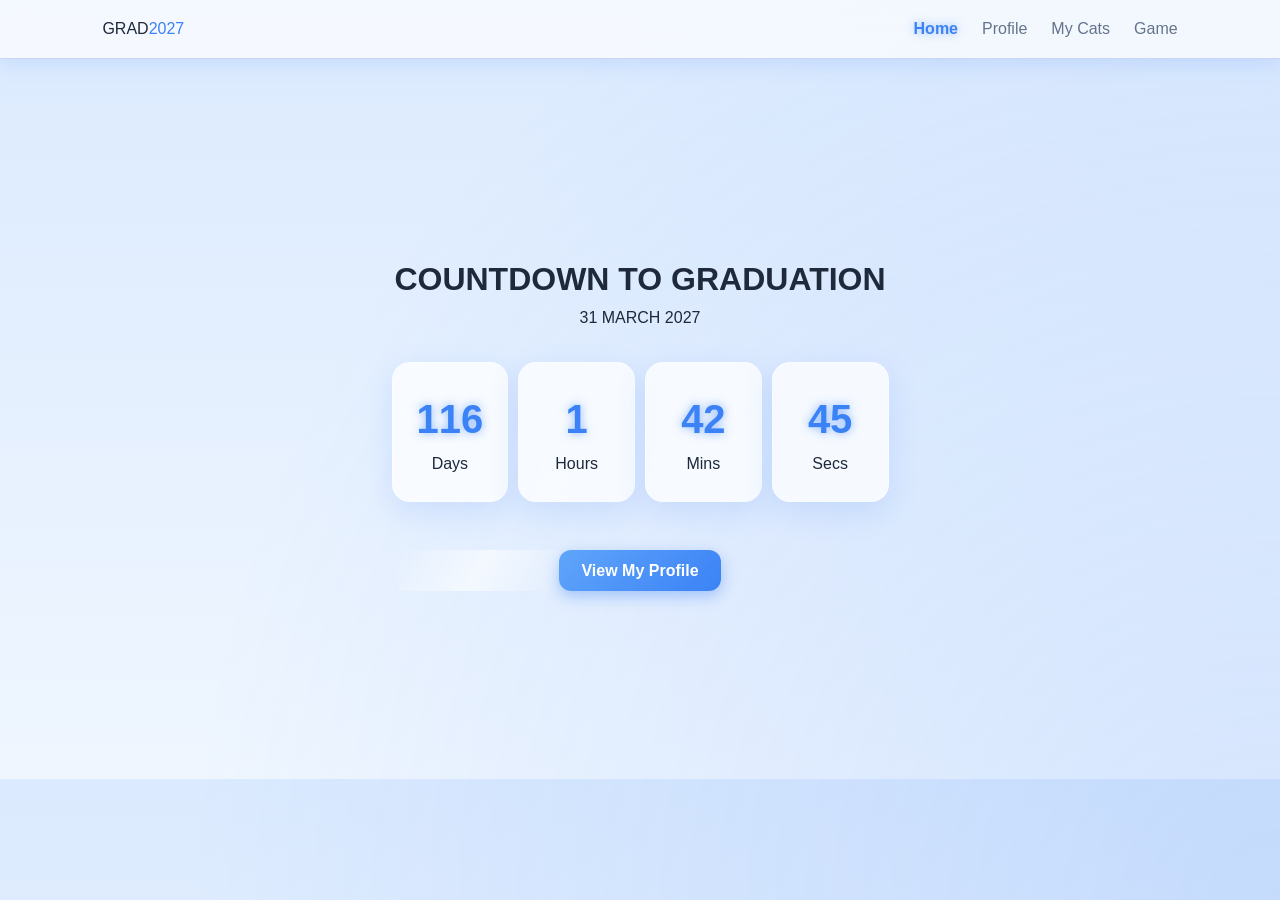
<file: index.html>
<!DOCTYPE html>
<html lang="th">
<head>
    <meta charset="UTF-8">
    <meta name="viewport" content="width=device-width, initial-scale=1.0">
    <title>Graduation 2027 | Home</title>
    <link rel="stylesheet" href="css/style.css">
</head>
<body>

    <nav class="navbar">
        <div class="logo">GRAD<span>2027</span></div>
        <ul class="nav-links">
            <li><a href="index.html" class="active">Home</a></li>
            <li><a href="cv.html">Profile</a></li>
            <li><a href="cats.html">My Cats</a></li>
            <li><a href="game.html">Game</a></li>
        </ul>
    </nav>

    <header class="hero-section">

        <!-- 🔲 กล่องใหญ่ครอบ -->
        <div class="main-box animate-pop">

            <h1 class="main-title">
                COUNTDOWN TO <span>GRADUATION</span>
            </h1>

            <p class="target-date">31 MARCH 2027</p>

            <div id="countdown" class="countdown-grid">

                <div class="time-box card">
                    <span id="days">00</span>
                    <p>Days</p>
                </div>

                <div class="time-box card">
                    <span id="hours">00</span>
                    <p>Hours</p>
                </div>

                <div class="time-box card">
                    <span id="minutes">00</span>
                    <p>Mins</p>
                </div>

                <div class="time-box card">
                    <span id="seconds">00</span>
                    <p>Secs</p>
                </div>

            </div>

            <a href="cv.html" class="btn-cyber">View My Profile</a>

        </div>

    </header>

    <script src="js/script.js"></script>
</body>
</html>
</file>
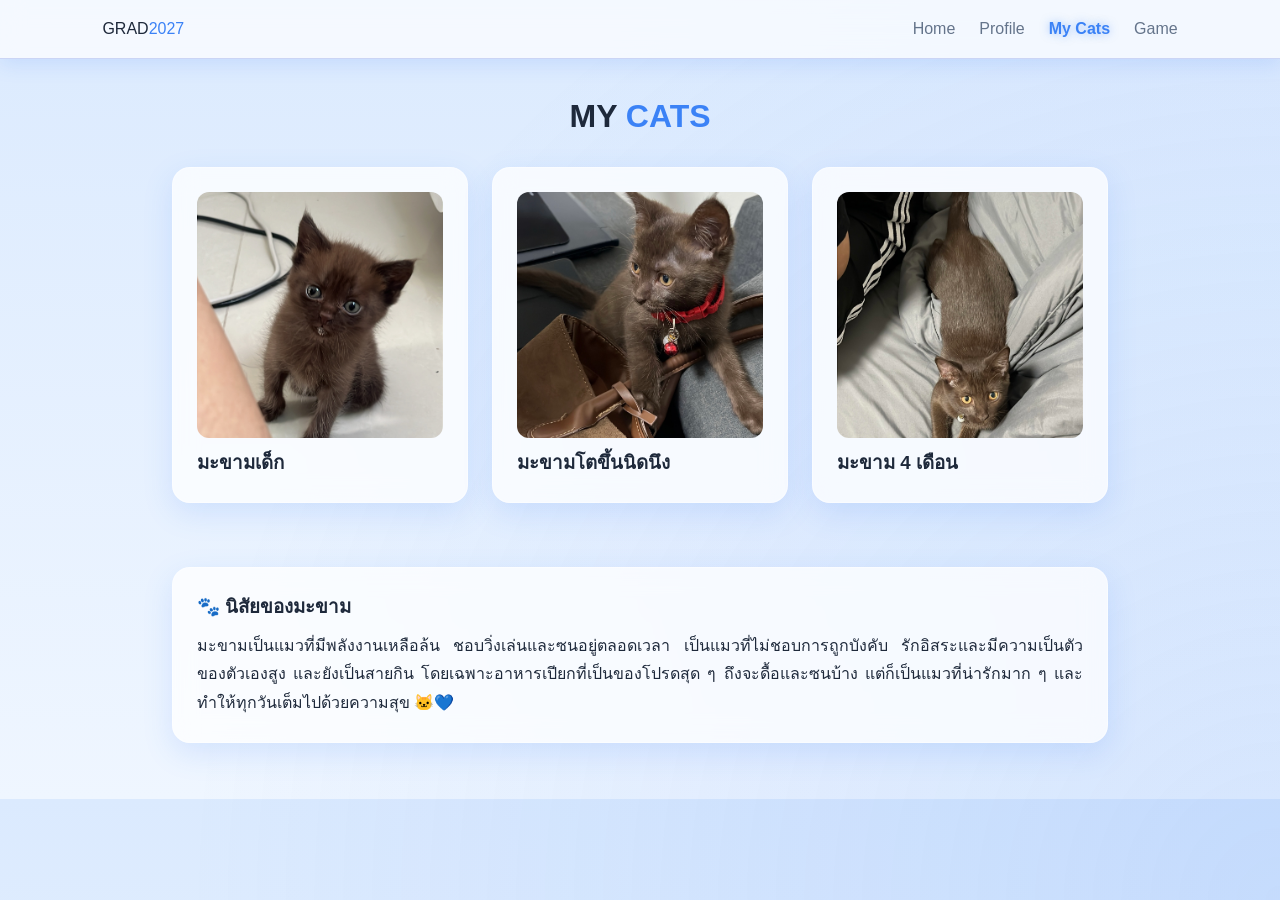
<file: cats.html>
<!DOCTYPE html>
<html lang="th">
<head>
    <meta charset="UTF-8">
    <meta name="viewport" content="width=device-width, initial-scale=1.0">
    <title>My Cats | Gallery</title>
    <link rel="stylesheet" href="css/style.css">
</head>

<body>

    <nav class="navbar">
        <div class="logo">GRAD<span>2027</span></div>
        <ul class="nav-links">
            <li><a href="index.html">Home</a></li>
            <li><a href="cv.html">Profile</a></li>
            <li><a href="cats.html" class="active">My Cats</a></li>
            <li><a href="game.html">Game</a></li>
        </ul>
    </nav>

    <main class="container">

        <!-- หัวข้อ -->
        <h1 style="text-align: center; margin-bottom: 25px;">
            MY <span class="highlight">CATS</span>
        </h1>

        <!-- รูปแมว -->
        <div class="cat-grid">

            <div class="cat-card card animate-pop">
                <div class="img-frame">
                    <img src="assets/cat1.jpg" alt="มะขามตอนเด็ก">
                </div>
                <h3>มะขามเด็ก</h3>
            </div>

            <div class="cat-card card animate-pop" style="animation-delay:0.1s">
                <div class="img-frame">
                    <img src="assets/cat2.jpg" alt="มะขามโตขึ้น">
                </div>
                <h3>มะขามโตขึ้นนิดนึง</h3>
            </div>

            <div class="cat-card card animate-pop" style="animation-delay:0.2s">
                <div class="img-frame">
                    <img src="assets/cat3.jpg" alt="มะขาม 4 เดือน">
                </div>
                <h3>มะขาม 4 เดือน</h3>
            </div>

        </div>

        <!-- คำอธิบาย -->
        <div class="card animate-pop" style="margin-top: 40px;">
            <h3 style="margin-bottom: 10px;">🐾 นิสัยของมะขาม</h3>

            <p style="line-height: 1.8; text-align: justify;">
                มะขามเป็นแมวที่มีพลังงานเหลือล้น ชอบวิ่งเล่นและซนอยู่ตลอดเวลา เป็นแมวที่ไม่ชอบการถูกบังคับ รักอิสระและมีความเป็นตัวของตัวเองสูง และยังเป็นสายกิน โดยเฉพาะอาหารเปียกที่เป็นของโปรดสุด ๆ ถึงจะดื้อและซนบ้าง แต่ก็เป็นแมวที่น่ารักมาก ๆ และทำให้ทุกวันเต็มไปด้วยความสุข 🐱💙
            </p>
        </div>

    </main>

    <script src="js/script.js"></script>
</body>
</html>
</file>
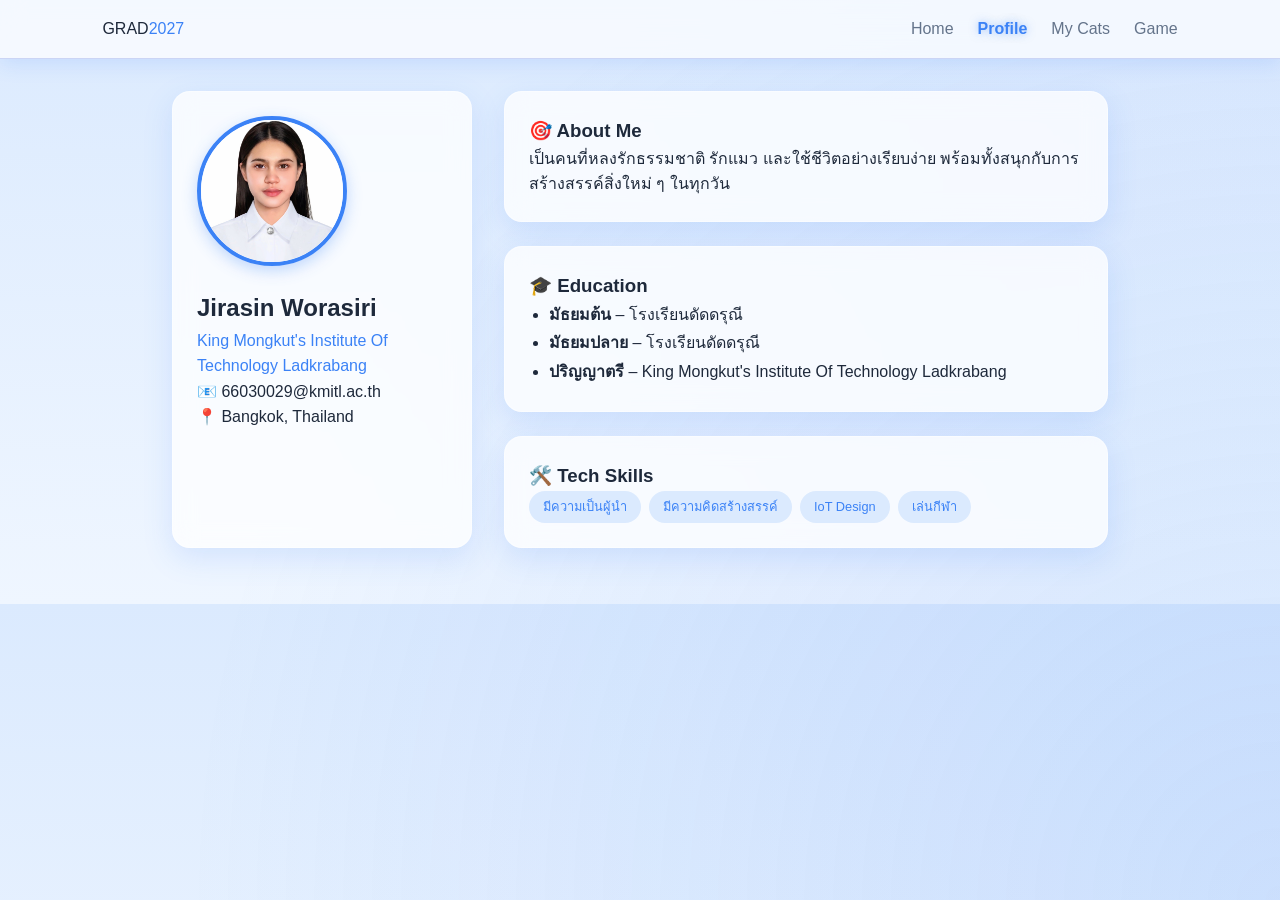
<file: cv.html>
<!DOCTYPE html>
<html lang="th">
<head>
    <meta charset="UTF-8">
    <meta name="viewport" content="width=device-width, initial-scale=1.0">
    <title>Profile | Resume</title>
    <link rel="stylesheet" href="css/style.css">
</head>
<body>

    <nav class="navbar">
        <div class="logo">GRAD<span>2027</span></div>
        <ul class="nav-links">
            <li><a href="index.html">Home</a></li>
            <li><a href="cv.html" class="active">Profile</a></li>
            <li><a href="cats.html">My Cats</a></li>
            <li><a href="game.html">Game</a></li>
        </ul>
    </nav>

    <main class="container">
        <div class="cv-grid">

            <!-- Sidebar -->
            <aside class="cv-sidebar card animate-pop">
                <img src="assets/profile.jpg" alt="Profile" class="profile-img">
                <h2>Jirasin Worasiri</h2>
                <p class="highlight">King Mongkut's Institute Of Technology Ladkrabang</p>

                <div class="contact-info">
                    <p>📧 66030029@kmitl.ac.th</p>
                    <p>📍 Bangkok, Thailand</p>
                </div>
            </aside>

            <!-- Main Content -->
            <section class="cv-main">

                <!-- About -->
                <div class="card mb-2">
                    <h3>🎯 About Me</h3>
                    <p>
                        เป็นคนที่หลงรักธรรมชาติ รักแมว และใช้ชีวิตอย่างเรียบง่าย 
                        พร้อมทั้งสนุกกับการสร้างสรรค์สิ่งใหม่ ๆ ในทุกวัน
                    </p>
                </div>

                <!-- Education (เพิ่มใหม่) -->
                <div class="card">
                    <h3>🎓 Education</h3>
                    <ul style="padding-left: 20px; line-height: 1.8;">
                        <li><strong>มัธยมต้น</strong> – โรงเรียนดัดดรุณี</li>
                        <li><strong>มัธยมปลาย</strong> – โรงเรียนดัดดรุณี</li>
                        <li><strong>ปริญญาตรี</strong> – King Mongkut's Institute Of Technology Ladkrabang</li>
                    </ul>
                </div>

                <!-- Skills -->
                <div class="card">
                    <h3>🛠️ Tech Skills</h3>
                    <div class="skills-flex">
                        <span>มีความเป็นผู้นำ</span>
                        <span>มีความคิดสร้างสรรค์</span>
                        <span>IoT Design</span>
                        <span>เล่นกีฬา</span>
                    </div>
                </div>

            </section>

        </div>
    </main>

    <script src="js/script.js"></script>
</body>
</html>
</file>
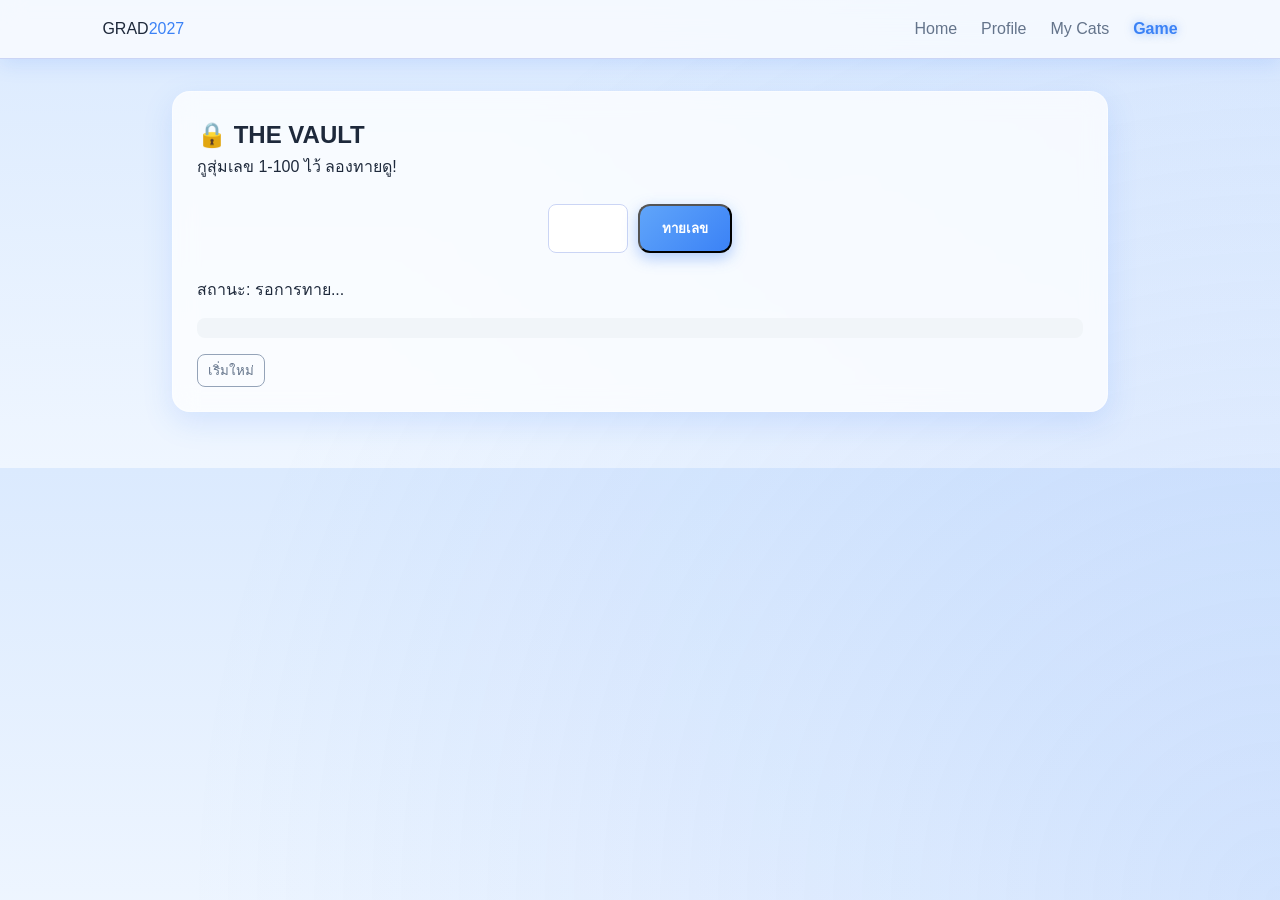
<file: game.html>
<!DOCTYPE html>
<html lang="th">
<head>
    <meta charset="UTF-8">
    <meta name="viewport" content="width=device-width, initial-scale=1.0">
    <title>Game | Guess Number</title>
    <link rel="stylesheet" href="css/style.css">
</head>
<body>
    <nav class="navbar">
        <div class="logo">GRAD<span>2027</span></div>
        <ul class="nav-links">
            <li><a href="index.html">Home</a></li>
            <li><a href="cv.html">Profile</a></li>
            <li><a href="cats.html">My Cats</a></li>
            <li><a href="game.html" class="active">Game</a></li>
        </ul>
    </nav>

    <main class="container">
        <div class="game-box card animate-pop">
            <h2>🔒 THE VAULT</h2>
            <p>กูสุ่มเลข 1-100 ไว้ ลองทายดู!</p>
            <div class="input-group">
                <input type="number" id="guessInput" min="1" max="100">
                <button id="btnGuess" class="btn-cyber">ทายเลข</button>
            </div>
            <p id="feedback">สถานะ: รอการทาย...</p>
            <div class="log-panel">
                <ul id="logList"></ul>
            </div>
            <button id="btnReset" class="btn-reset">เริ่มใหม่</button>
        </div>
    </main>
    <script src="js/script.js"></script>
</body>
</html>
</file>
<file: css/style.css>
:root {
  --bg: #eaf6ff;
  --card: rgba(255,255,255,0.75);
  --accent: #3b82f6;
  --accent-soft: #93c5fd;
  --text: #1e293b;
}

/* RESET */
* {
  margin: 0;
  padding: 0;
  box-sizing: border-box;
  font-family: "Segoe UI", sans-serif;
}

/* ===== BODY + BACKGROUND ===== */
body {
  background: linear-gradient(to bottom, #dbeafe, #eff6ff);
  color: var(--text);
  line-height: 1.6;
  animation: fadeIn 0.8s ease;
}

/* เอฟเฟคพื้นหลังลอย */
body::before {
  content: "";
  position: fixed;
  width: 200%;
  height: 200%;
  background: radial-gradient(circle, rgba(59,130,246,0.15), transparent 70%);
  z-index: -1;
}

/* ===== NAVBAR ===== */
.navbar {
  display: flex;
  justify-content: space-between;
  padding: 1rem 8%;
  background: rgba(255,255,255,0.7);
  backdrop-filter: blur(12px);
  position: sticky;
  top: 0;
  z-index: 100;
  border-bottom: 1px solid #cbd5f5;
  box-shadow: 0 5px 20px rgba(59,130,246,0.15);
}

.nav-links {
  display: flex;
  list-style: none;
  gap: 1.5rem;
}

.nav-links a {
  text-decoration: none;
  color: #64748b;
  transition: 0.3s;
}

.nav-links a.active,
.nav-links a:hover {
  color: var(--accent);
  font-weight: 600;
  text-shadow: 0 0 8px rgba(59,130,246,0.5);
}

.logo span {
  color: var(--accent);
}

/* ===== CONTAINER ===== */
.container {
  max-width: 1000px;
  margin: 0 auto;
  padding: 2rem;
}

/* ===== CARD (Glass Effect) ===== */
.card {
  background: var(--card);
  backdrop-filter: blur(12px);
  border-radius: 18px;
  padding: 1.5rem;
  margin-bottom: 1.5rem;
  border: 1px solid rgba(255,255,255,0.4);
  box-shadow: 0 10px 30px rgba(59,130,246,0.15);
  transition: 0.3s;
}

.card:hover {
  transform: translateY(-8px) scale(1.02);
  box-shadow: 0 20px 40px rgba(59,130,246,0.25);
}

/* ===== HERO ===== */
.hero-section {
  height: 80vh;
  display: flex;
  align-items: center;
  justify-content: center;
  text-align: center;
}

.text-center {
  text-align: center;
  margin-bottom: 2rem;
}

.highlight {
  color: var(--accent);
}

/* ===== BUTTON ===== */
.btn-cyber {
  position: relative;
  overflow: hidden;
  background: linear-gradient(135deg, #60a5fa, #3b82f6);
  color: white;
  padding: 12px 22px;
  border-radius: 12px;
  font-weight: bold;
  text-decoration: none;
  box-shadow: 0 5px 15px rgba(59,130,246,0.4);
  transition: 0.3s;
}

.btn-cyber:hover {
  transform: translateY(-3px);
}

/* แสงวิ่ง */
.btn-cyber::after {
  content: "";
  position: absolute;
  top: 0;
  left: -100%;
  width: 100%;
  height: 100%;
  background: linear-gradient(120deg, transparent, rgba(255,255,255,0.6), transparent);
  transition: 0.5s;
}

.btn-cyber:hover::after {
  left: 100%;
}

/* ===== COUNTDOWN ===== */
.countdown-grid {
  display: grid;
  grid-template-columns: repeat(4, 1fr);
  gap: 10px;
  margin: 2rem 0;
}

.time-box span {
  font-size: 2.5rem;
  color: var(--accent);
  font-weight: bold;
  display: block;
  text-shadow: 0 0 10px rgba(59,130,246,0.6);
}

/* ===== CV ===== */
.cv-grid {
  display: grid;
  grid-template-columns: 300px 1fr;
  gap: 2rem;
}

.profile-img {
  width: 150px;
  height: 150px;
  border-radius: 50%;
  object-fit: cover;
  border: 4px solid var(--accent);
  margin-bottom: 1rem;
  box-shadow: 0 5px 15px rgba(59,130,246,0.3);
  animation: float 4s ease-in-out infinite;
}

/* ===== SKILLS ===== */
.skills-flex {
  display: flex;
  flex-wrap: wrap;
  gap: 8px;
}

.skills-flex span {
  background: #dbeafe;
  color: var(--accent);
  padding: 6px 14px;
  border-radius: 20px;
  font-size: 0.8rem;
  transition: 0.3s;
}

.skills-flex span:hover {
  background: var(--accent);
  color: white;
}

/* ===== PETS ===== */
.cat-grid {
  display: grid;
  grid-template-columns: repeat(3, 1fr);
  gap: 1.5rem;
}

.img-frame {
  width: 100%;
  aspect-ratio: 1;
  overflow: hidden;
  border-radius: 12px;
  margin-bottom: 10px;
}

.img-frame img {
  width: 100%;
  height: 100%;
  object-fit: cover;
  transition: 0.4s;
}

.img-frame img:hover {
  transform: scale(1.1);
}

/* ===== INPUT ===== */
.input-group {
  margin: 1.5rem 0;
  display: flex;
  gap: 10px;
  justify-content: center;
}

input {
  background: white;
  border: 1px solid #cbd5f5;
  color: var(--text);
  padding: 8px;
  border-radius: 8px;
  width: 80px;
  text-align: center;
}

/* ===== LOG ===== */
.log-panel {
  background: #f1f5f9;
  padding: 10px;
  border-radius: 8px;
  margin-top: 1rem;
  max-height: 120px;
  overflow-y: auto;
  text-align: left;
  font-size: 0.85rem;
}

/* ===== RESET BUTTON ===== */
.btn-reset {
  margin-top: 1rem;
  background: none;
  border: 1px solid #94a3b8;
  color: #64748b;
  cursor: pointer;
  padding: 5px 10px;
  border-radius: 8px;
}

/* ===== ANIMATION ===== */
.animate-pop {
  animation: pop 0.4s ease-out;
}

@keyframes pop {
  from { transform: scale(0.95); opacity: 0; }
  to { transform: scale(1); opacity: 1; }
}

/* ลอย */
@keyframes float {
  0%,100% { transform: translateY(0); }
  50% { transform: translateY(-10px); }
}

/* fade */
@keyframes fadeIn {
  from { opacity: 0; }
  to { opacity: 1; }
}

/* ===== MOBILE ===== */
@media (max-width: 768px) {
  .cv-grid,
  .cat-grid,
  .countdown-grid {
    grid-template-columns: 1fr;
  }
}
</file>
